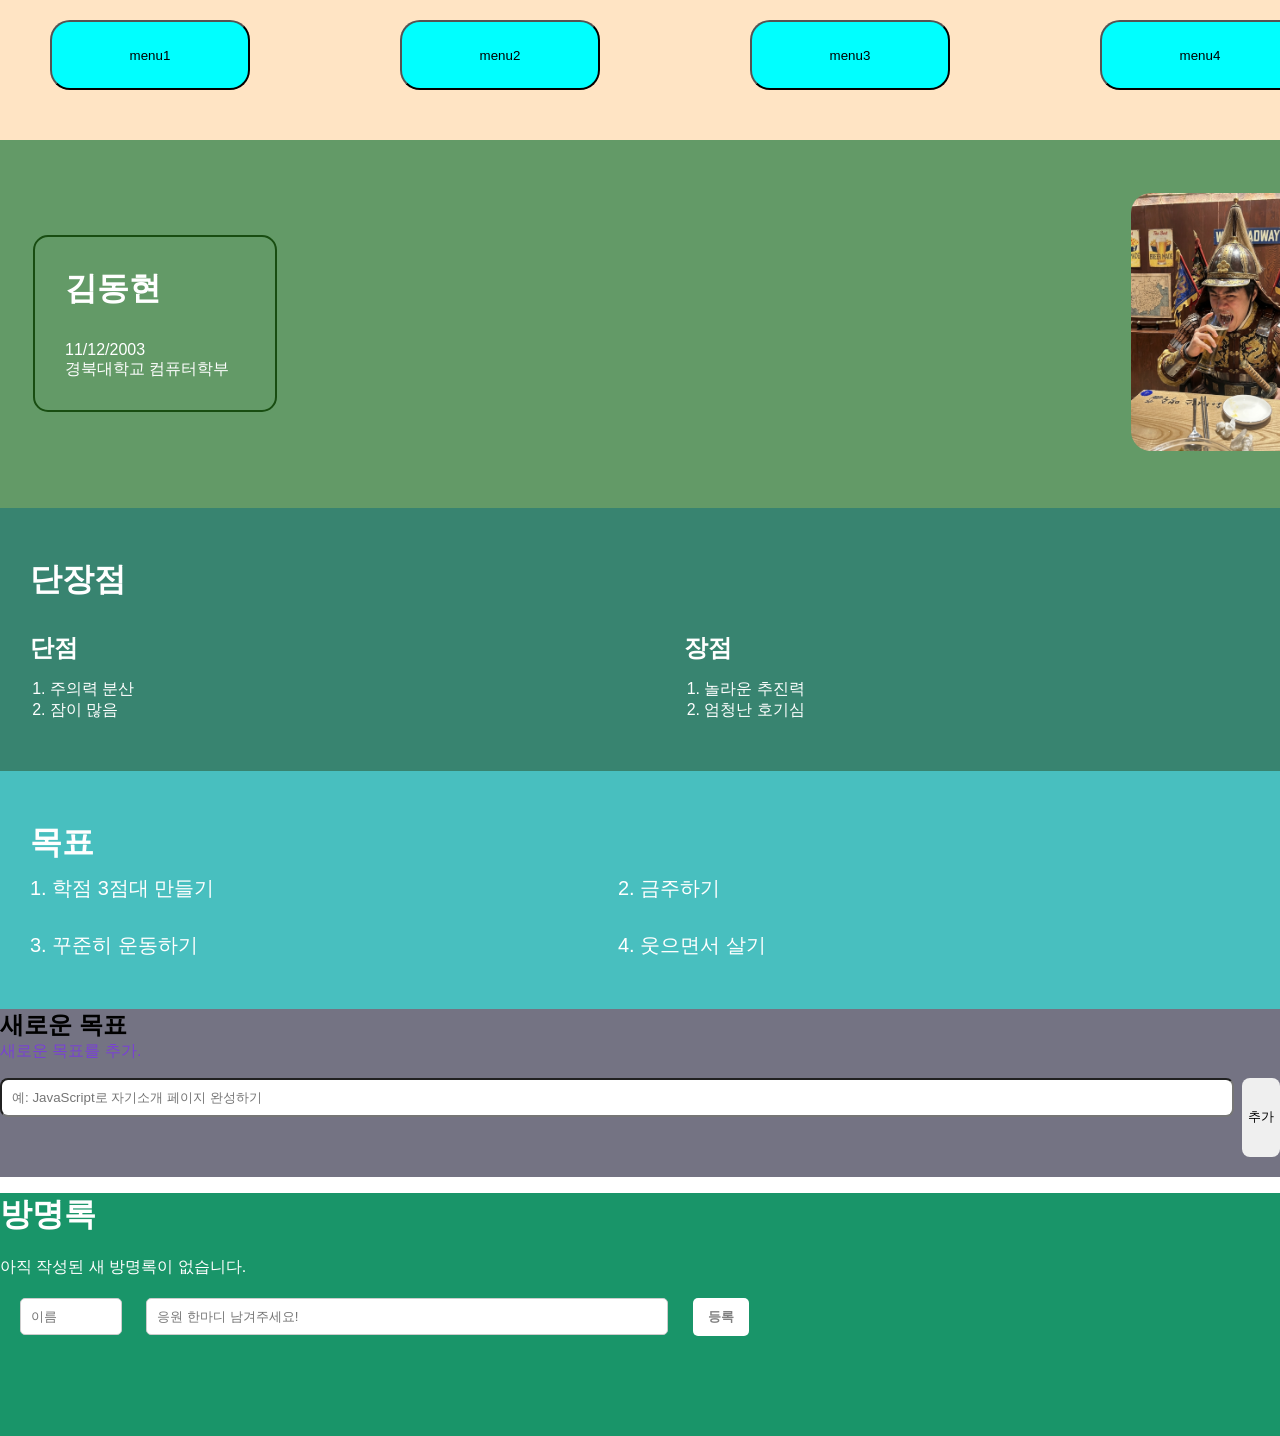
<file: index.html>
<!DOCTYPE html>
<html lang="ko">
<head>
    <meta charset="UTF-8">
    <meta name="viewport" content="width=device-width, initial-scale=1.0">
    <title>웹기초 3차시 - 자기소개 페이지</title>
    <link rel="stylesheet" href="style.css">
</head>
<body>

    <!-- 1. 메뉴 영역 -->
    <div class="buttons">
        <a href="#"><button>menu1</button></a>
        <a href="#"><button>menu2</button></a>
        <a href="#"><button>menu3</button></a>
        <a href="#"><button>menu4</button></a>
    </div>

    <!-- 2. 프로필 영역 -->
    <div class="profile-section">
        <table>
            <tr>
                <td>
                    <div class="profile-card">
                        <h1 class="name">김동현</h1>
                        <p>11/12/2003</p>
                        <p>경북대학교 컴퓨터학부</p>
                    </div>
                </td>
                <td>
                    <div>
                        <img class="image" src="image.jpg">
                    </div>
                </td>
            </tr>
        </table>
    </div>

    
    <div class="pnc-section">
        <h1 class="pnc-title">단장점</h1>
        <div class="pnc">
            <div>
                <h2>단점</h2>
                <ol>
                    <li>주의력 분산</li>
                    <li>잠이 많음</li>
                </ol>
            </div>
            <div>
                <h2>장점</h2>
                <ol>
                    <li>놀라운 추진력</li>
                    <li>엄청난 호기심</li>
                </ol>
            </div>
        </div>
    </div>

    <!-- 4. 목표 영역 (제목과 내용을 하나의 박스로 묶음) -->
    <div class="goals-section">
        <h1>목표</h1> 
        
        <ul class="goals">
            <li>1. 학점 3점대 만들기</li>
            <li>2. 금주하기</li>
            <li>3. 꾸준히 운동하기</li>
            <li>4. 웃으면서 살기</li>
        </ul>
    </div>
    

    <section class="">

    </section>
    
    <!-- 할일목록-->
    <section class="goal-section">
	<h2>새로운 목표</h2>
	<p class="goal-description">
    새로운 목표를 추가.
	</p>

	<div class="goal-input-box">
		<input
			id="goalInput"
			type="text"
			placeholder="예: JavaScript로 자기소개 페이지 완성하기"
		>
		<button id="addGoalBtn">추가</button>
	</div>

	<p id="errorMessage"></p>
	
	<ul id="goalList"></ul>
</section>


 <div class="guestbook-section">
  <h1>방명록</h1>

  <p id="my-msg">아직 작성된 새 방명록이 없습니다.</p>

  <div class="write-area">
    <input type="text" id="guest-name" placeholder="이름">
    <input type="text" id="guest-msg" placeholder="응원 한마디 남겨주세요!">
    <button id="submit-btn">등록</button>
  </div>
</div>

<script src="./script.js"></script>
</body>
</html>
</file>
<file: style.css>
body, h1, h2, p, ul, ol {
    margin: 0;
    padding: 0;
}

body {
    font-family: 'Noto Sans KR', sans-serif;
    
}


.buttons {
    background-color: bisque;
    display: flex;
    padding: 20px 0 50px 0; 
}

.buttons button {
    border-radius: 20px;
    background-color: aqua;
    min-width: 100px;
    margin-left: 50px;
    margin-right: 100px;
    width: 200px;
    height: 70px;
}

.profile-section {
    background-color: #639a67; /* 예시 사진과 비슷한 색상 */
    padding: 50px 30px;
}

.profile-card {
    border: 2px solid #184d11;
    border-radius: 15px;
    min-width: 180px;
    padding: 30px;
    color: white;
}

.image {

    display: inline;
    border-radius: 20px;
    margin-left:850px;
    align-items: right;
    size: 100px;
    width: 20%;

}

.name {
    margin-bottom: 30px;
}




.pnc-section {
    background-color: #388470; 
    color: white;
    padding: 50px 30px; 
}

.pnc-title {
    margin-bottom: 30px;
}

.pnc {
    display: flex;
    gap: 550px; /* 장점과 단점 사이 간격 조절 */
}

.pnc ol {
    padding-left: 20px; /* 리스트 들여쓰기 */
    margin-top: 15px;
}

/* 4. 목표 영역 */
.goals-section {
    background-color: rgb(72, 191, 191);
    color: white;
    padding: 50px 30px; 
}

.goals-section h1 {
    margin-bottom: 10px;
}

.goals {
    display: flex;
    flex-wrap: wrap; 
    gap: 30px 100px; 
    list-style: none;
}

.goals li {
    width: 40%; 
    font-size: 20px;
}

.goal-section {
  margin-top:40px;
  padding:24px;
  /* border-radius:16px; */
  background-color: #747383;
  margin-bottom: 40px;
}

.goal-description {
  color: #7941d5;
}

.goal-input-box {
  display:flex;
  gap:8px;
  margin-top:16px;
}

#goalInput {
  flex:1;
  padding:10px;
  border:1pxsolid #ddd;
  border-radius:8px;
  margin-bottom: 40px;
}

#addGoalBtn {
  padding:10px16px;
  border:none;
  border-radius:8px;
  cursor:pointer;
}

#errorMessage {
  color:crimson;
  min-height:20px;
}

#goalCount {
  font-size:14px;
  color: #555;
}

#goalList {
  margin-top:16px;
  padding-left:0;
  list-style:none;
}

.goal-item {
  display:flex;
  justify-content:space-between;
  align-items:center;
  gap:12px;
  margin-bottom:8px;
  padding:12px;
  border-radius:10px;
  background-color:white;
}

.goal-text {
  cursor:pointer;
}

.goal-text.done {
  color:gray;
  text-decoration:line-through;
}

.delete-btn {
  border:none;
  background-color:transparent;
  cursor:pointer;
}

.goal-section{
  margin: 0;
    padding: 0;
}

.guestbook-section {  
  margin-top: 0px;
  padding-top: 0px;
  padding-bottom: 100px;
  background-color: #199569;
}

.guestbook-section h1{
  color: white;
  margin-bottom: 20px;
  margin-top: 10px;
}

#my-msg{

  color: white;
  margin-bottom: 20px;
}

#guest-name {
  margin-left: 20px;
  margin-right: 20px;
  width: 80px;
  padding: 10px;
  border: 1px solid #ccc;
  border-radius: 5px;
  outline: none;
}

#guest-msg {
  width: 500px;
  flex: 1;
  padding: 10px;
  border: 1px solid #ccc;
  border-radius: 5px;
  outline: none;
  margin-right: 20px;
  
}

#guest-name:focus, #guest-msg:focus {
  border-color: #30b38e;
}

#submit-btn {
  
  padding: 10px 15px;
  background-color: white;
  color: gray;
  border: none;
  border-radius: 5px;
  cursor: pointer;
  font-weight: bold;
}

#submit-btn:hover {
  background-color: #1f1389;
}
</file>
<file: 24/style.css>
body, h1, h2, p, ul, ol {
    margin: 0;
    padding: 0;
}

body {
    font-family: 'Noto Sans KR', sans-serif;
    
}


.buttons {
    background-color: bisque;
    display: flex;
    padding: 20px 0 50px 0; 
}

.buttons button {
    border-radius: 20px;
    background-color: aqua;
    min-width: 100px;
    margin-left: 50px;
    margin-right: 100px;
    width: 200px;
    height: 70px;
}

.profile-section {
    background-color: #639a67; /* 예시 사진과 비슷한 색상 */
    padding: 50px 30px;
}

.profile-card {
    border: 2px solid #184d11;
    border-radius: 15px;
    min-width: 180px;
    padding: 30px;
    color: white;
}

.image {

    display: inline;
    border-radius: 20px;
    margin-left:850px;
    align-items: right;
    size: 100px;
    width: 20%;

}

.name {
    margin-bottom: 30px;
}




.pnc-section {
    background-color: #388470; 
    color: white;
    padding: 50px 30px; 
}

.pnc-title {
    margin-bottom: 30px;
}

.pnc {
    display: flex;
    gap: 550px; /* 장점과 단점 사이 간격 조절 */
}

.pnc ol {
    padding-left: 20px; /* 리스트 들여쓰기 */
    margin-top: 15px;
}

/* 4. 목표 영역 */
.goals-section {
    background-color: rgb(72, 191, 191);
    color: white;
    padding: 50px 30px; 
}

.goals-section h1 {
    margin-bottom: 10px;
}

.goals {
    display: flex;
    flex-wrap: wrap; 
    gap: 30px 100px; 
    list-style: none;
}

.goals li {
    width: 40%; 
    font-size: 20px;
}

.goal-section {
  margin-top:40px;
  padding:24px;
  /* border-radius:16px; */
  background-color: #747383;
  margin-bottom: 40px;
}

.goal-description {
  color: #7941d5;
}

.goal-input-box {
  display:flex;
  gap:8px;
  margin-top:16px;
}

#goalInput {
  flex:1;
  padding:10px;
  border:1pxsolid #ddd;
  border-radius:8px;
  margin-bottom: 40px;
}

#addGoalBtn {
  padding:10px16px;
  border:none;
  border-radius:8px;
  cursor:pointer;
}

#errorMessage {
  color:crimson;
  min-height:20px;
}

#goalCount {
  font-size:14px;
  color: #555;
}

#goalList {
  margin-top:16px;
  padding-left:0;
  list-style:none;
}

.goal-item {
  display:flex;
  justify-content:space-between;
  align-items:center;
  gap:12px;
  margin-bottom:8px;
  padding:12px;
  border-radius:10px;
  background-color:white;
}

.goal-text {
  cursor:pointer;
}

.goal-text.done {
  color:gray;
  text-decoration:line-through;
}

.delete-btn {
  border:none;
  background-color:transparent;
  cursor:pointer;
}

.goal-section{
  margin: 0;
    padding: 0;
}

.guestbook-section {  
  margin-top: 0px;
  padding-top: 0px;
  padding-bottom: 100px;
  background-color: #199569;
}

.guestbook-section h1{
  color: white;
  margin-bottom: 20px;
  margin-top: 10px;
}

#my-msg{

  color: white;
  margin-bottom: 20px;
}

#guest-name {
  margin-left: 20px;
  margin-right: 20px;
  width: 80px;
  padding: 10px;
  border: 1px solid #ccc;
  border-radius: 5px;
  outline: none;
}

#guest-msg {
  width: 500px;
  flex: 1;
  padding: 10px;
  border: 1px solid #ccc;
  border-radius: 5px;
  outline: none;
  margin-right: 20px;
  
}

#guest-name:focus, #guest-msg:focus {
  border-color: #30b38e;
}

#submit-btn {
  
  padding: 10px 15px;
  background-color: white;
  color: gray;
  border: none;
  border-radius: 5px;
  cursor: pointer;
  font-weight: bold;
}

#submit-btn:hover {
  background-color: #1f1389;
}
</file>
